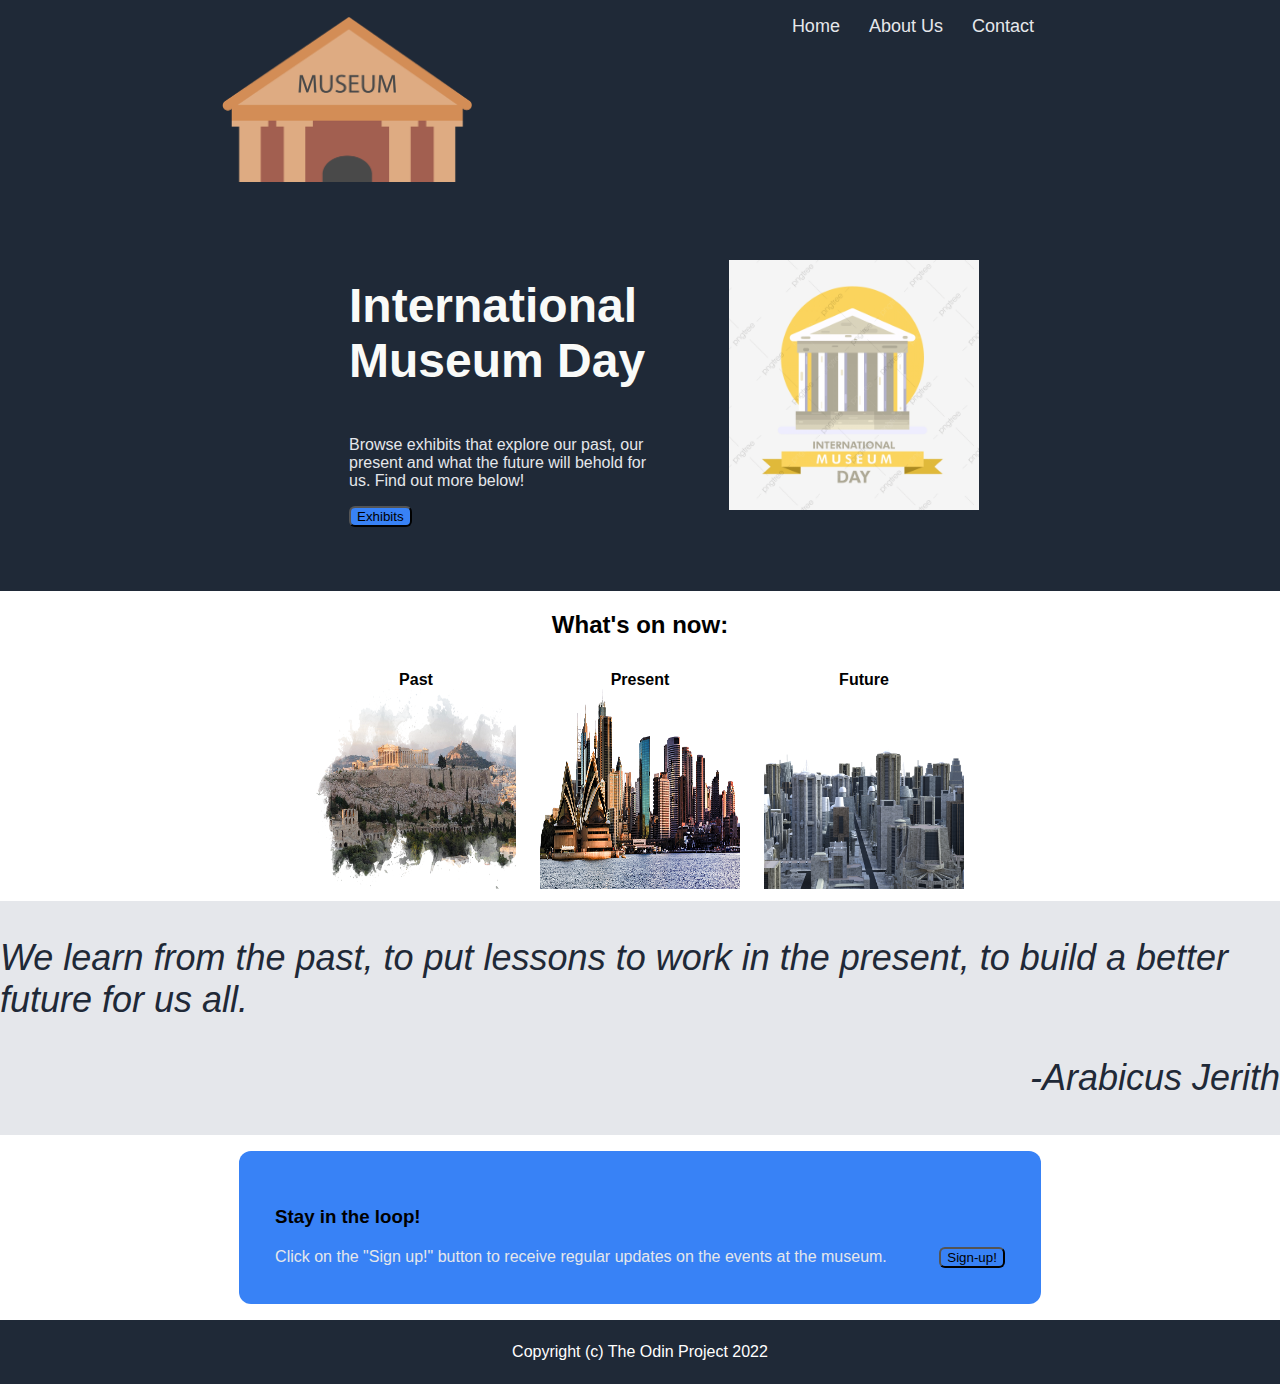
<file: index.html>
<!DOCTYPE html>
<html lang="en">
<head>
    <meta charset="UTF-8">
    <title>Awesome landing page</title>
    <link rel="stylesheet" href="styles.css">
</head>
<body>
    <div class="header">
        <div class="logo">
          <img src="landing-page-images/museum.png"> 
        </div>
        <div class="top-links">
            <ul>
                <a href=#><li>Home</li></a>
                <a href=#><li>About Us</li></a>
                <a href=#><li>Contact</li></a>
            </ul>
        </div>
    </div>
    <div class="hero">
        <div class="hero-text"> 
                <h1>International Museum Day</h1>
                <p>Browse exhibits that explore our past, our present and what the future
                    will behold for us. Find out more below!
                </p>
                <button>Exhibits</button>
        </div> 
            <div class="hero-img"><img src="hero-img.png"> </div>
        </div>
    <div class="content">
        <h2>What's on now:</h2>
            <div class="Exhibits">
                <div class="exhibit-list">
                    <div class="on-show">Past<img src="landing-page-images/acropolis.png"> </div>
                    <div class="on-show">Present<img src="landing-page-images/sydney-skyline.png"> </div>
                    <div class="on-show">Future<img src="landing-page-images/future-skyline.png"> </div>
                </div>
            </div>
            <div class="quote">
                <p>We learn from the past, to put lessons to work in the present, to build
                    a better future for us all.
                </p>
                <p style="text-align:right;"">-Arabicus Jerith</p>
            </div>
    </div>
        <div class="call-to-action">
            <h3>Stay in the loop!</h3>
            <p>Click on the "Sign up!" button to receive regular updates on the events at the museum.</p>
            <button>Sign-up!</button>
        </div>
    <div class="footer">
Copyright (c) The Odin Project 2022

    </div>
</body>
</html>
</file>
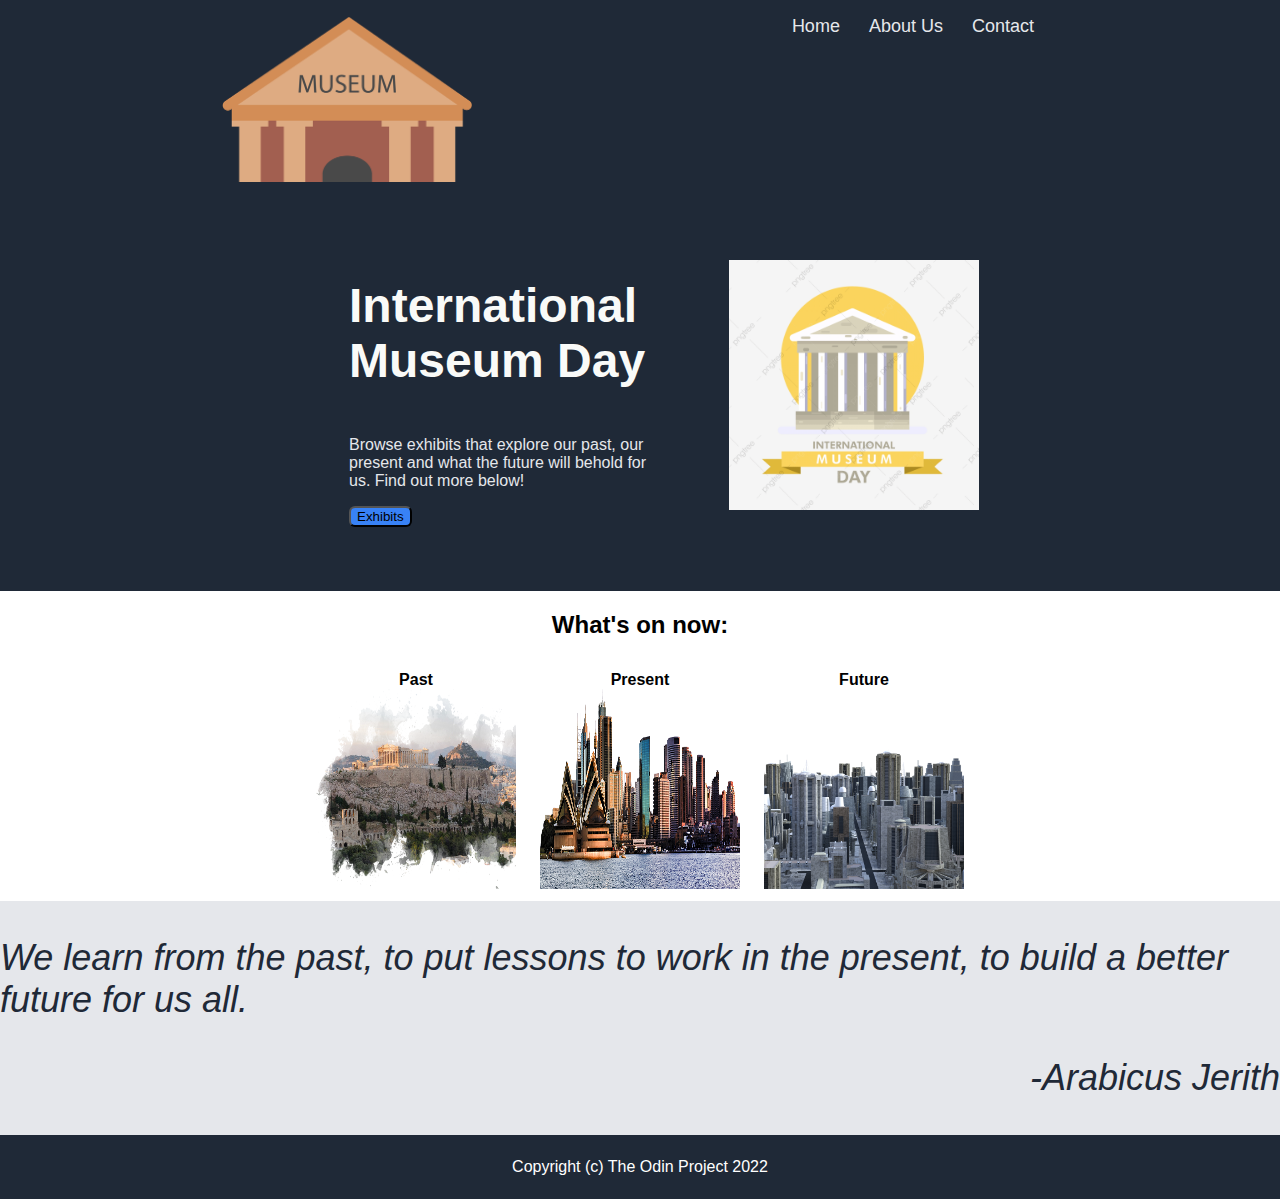
<file: landing-page.html>
<!DOCTYPE html>
<html lang="en">
<head>
    <meta charset="UTF-8">
    <title>Awesome landing page</title>
    <link rel="stylesheet" href="styles.css">
</head>
<body>
    <div class="header">
        <div class="logo">
          <img src="landing-page-images/museum.png"> 
        </div>
        <div class="top-links">
            <ul>
                <a href=#><li>Home</li></a>
                <a href=#><li>About Us</li></a>
                <a href=#><li>Contact</li></a>
            </ul>
        </div>
    </div>
    <div class="hero">
        <div class="hero-text"> 
                <h1>International Museum Day</h1>
                <p>Browse exhibits that explore our past, our present and what the future
                    will behold for us. Find out more below!
                </p>
                <button>Exhibits</button>
        </div> 
            <div class="hero-img"><img src="hero-img.png"> </div>
        </div>
    <div class="content">
        <h2>What's on now:</h2>
            <div class="Exhibits">
                <div class="exhibit-list">
                    <div class="on-show">Past<img src="landing-page-images/acropolis.png"> </div>
                    <div class="on-show">Present<img src="landing-page-images/sydney-skyline.png"> </div>
                    <div class="on-show">Future<img src="landing-page-images/future-skyline.png"> </div>
                </div>
            </div>
            <div class="quote">
                <p>We learn from the past, to put lessons to work in the present, to build
                    a better future for us all.
                </p>
                <p style="text-align:right;"">-Arabicus Jerith</p>
            </div>
    </div>
    <div class="footer">
Copyright (c) The Odin Project 2022

    </div>
</body>
</html>
</file>
<file: styles.css>
body{
    font-family: Arial, Helvetica, sans-serif;
    margin: 0;
    min-height: 100vh;
    display: flex;
    flex-direction: column;
}

.header{
    background-color: #1f2937;
    color: white;
    padding: 16px;
    display: flex;
    justify-content: space-around;
}

/*top link style*/
a{
    text-decoration: none;
}
ul{
    display: inline;  
}
li{
    display: inline;
    list-style: none;
    color: #e5e7eb;
    padding-right: 24px;
}
.top-links{
    margin-right: 16px;
    font-size: 18px;
}


/* all hero divs*/
.hero{
    background-color: #1f2937;
    display: flex;
    justify-content: center;
    align-items: center;
}
/*first container*/
.hero-text{
    display: flex;
    flex-direction: column;
    margin: 16px;
    padding: 48px 48px 48px 48px;
    max-width: 300px;
}
h1{
    color: #f9faf8;
    font-size: 48px;
    font-weight: 900;
}
p {
    color: #e5e7eb;
}
button{
    align-self: flex-start;
    background-color: #3882f6;
    border-radius: 6px;
}
/*second container*/
.hero-img{
    background-color: #1f2937;
    justify-content: center;
    align-self: center;
    padding: 16px;
}
img{
    width: 250px;
}

.logo{
    height: 150px;
    width: 150px;
    margin-left: 16px;
}
.on-show img{
    height: 200px;
    width: 200px;
}

/*exhibit container*/
.content{
    display: flex;
    flex-direction: column;
    align-items: center;
}
.Exhibits{
    display: flex;
    justify-content: center;
}
.exhibit-list{
    display: flex;
    flex-direction: row;
    justify-content: center;
    align-items: center;
}
.on-show{
    font-weight: 800;
    padding: 12px;
    display: flex;
    flex-direction: column;
    justify-content: center;
    align-items: center;
}

/*quote container*/
.quote{
    background-color: #e5e7eb;
    color: black;
    font-size: 36px;
    font-style: italic;
}
.quote p{
    color: #1f2937;
}

.call-to-action{
    background-color: #3882f6;
    max-width: fit-content;
    margin: 16px auto 16px auto;
    border-radius: 12px;
    padding: 36px;
}

.call-to-action p{
    display: inline-block;
    margin: 0px 48px 0px 0px;
}
.call-to-action button{
    align-self: center;
}
.footer{
    background-color: #1f2937;
    color: white;
    height: 32px;
    margin-top: auto;
    padding: 16px;
    display: flex;
    justify-content: center;
    align-items: center;

}
</file>
